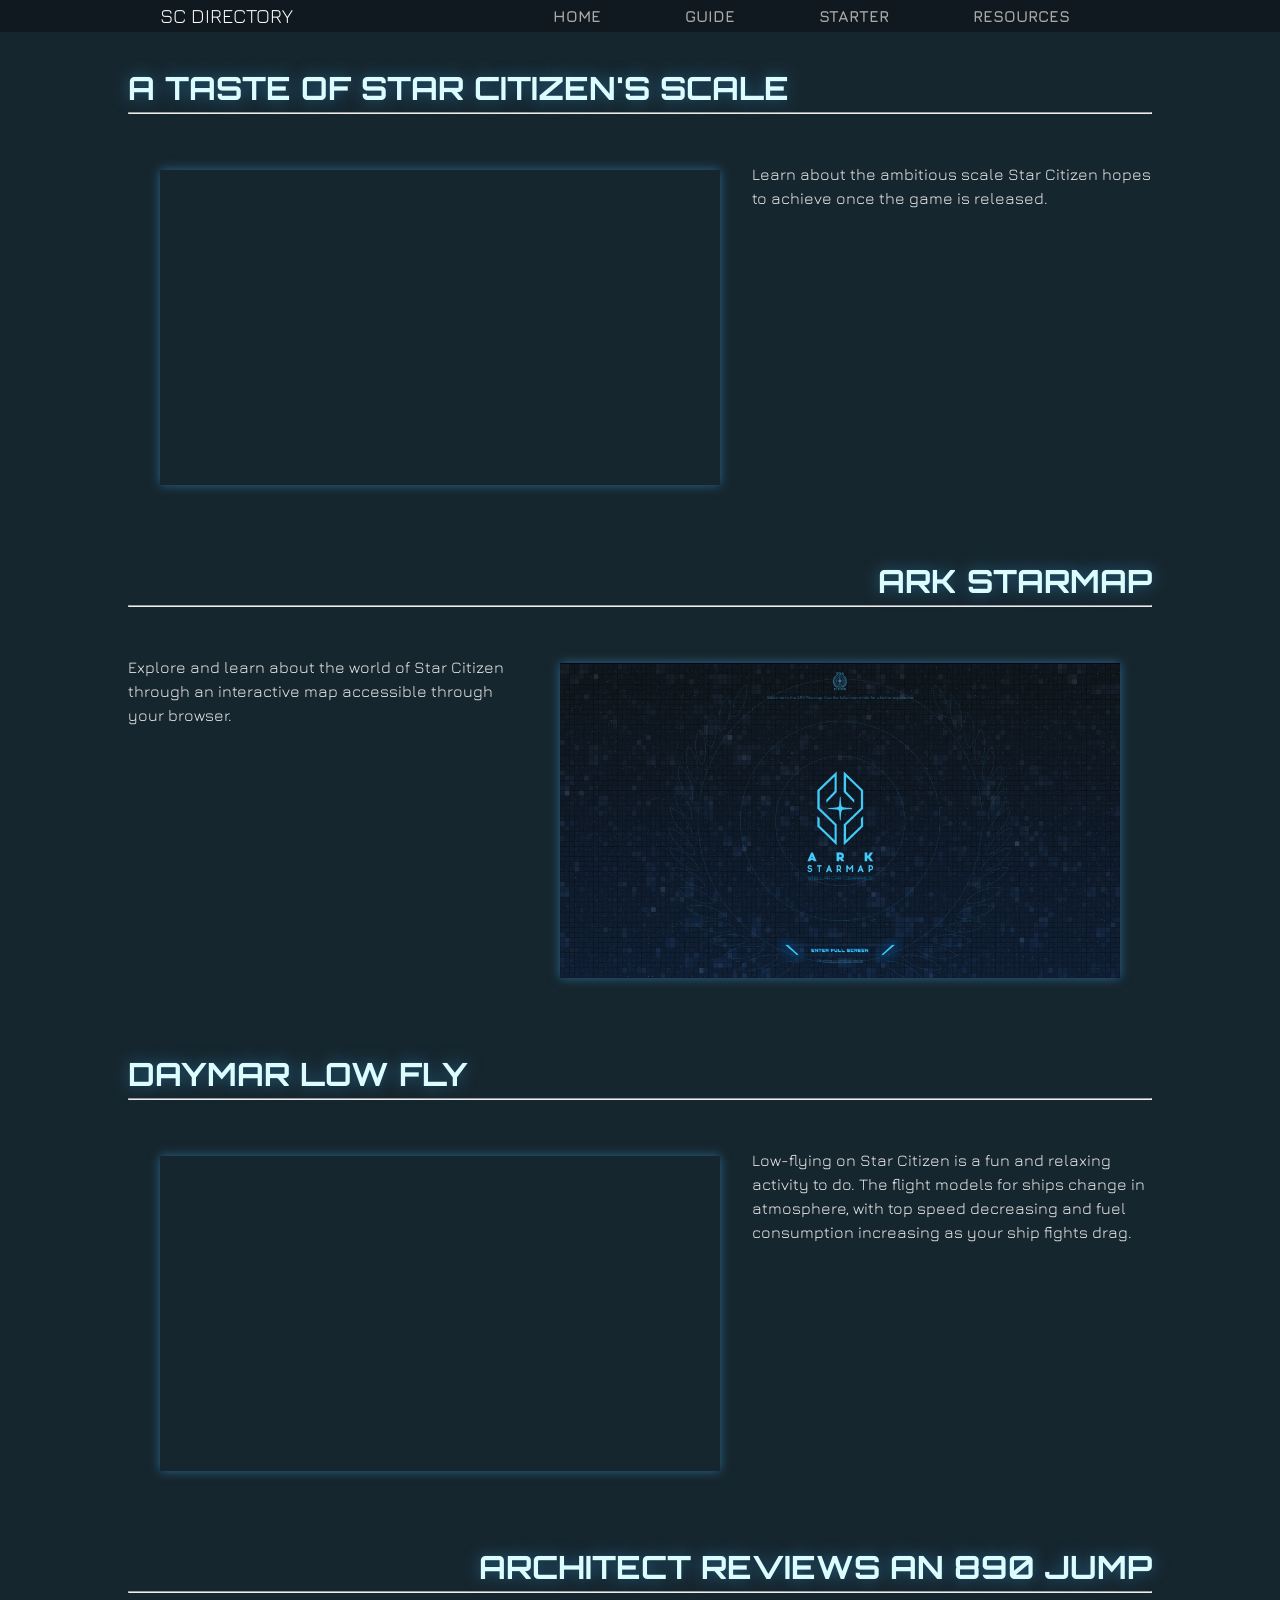
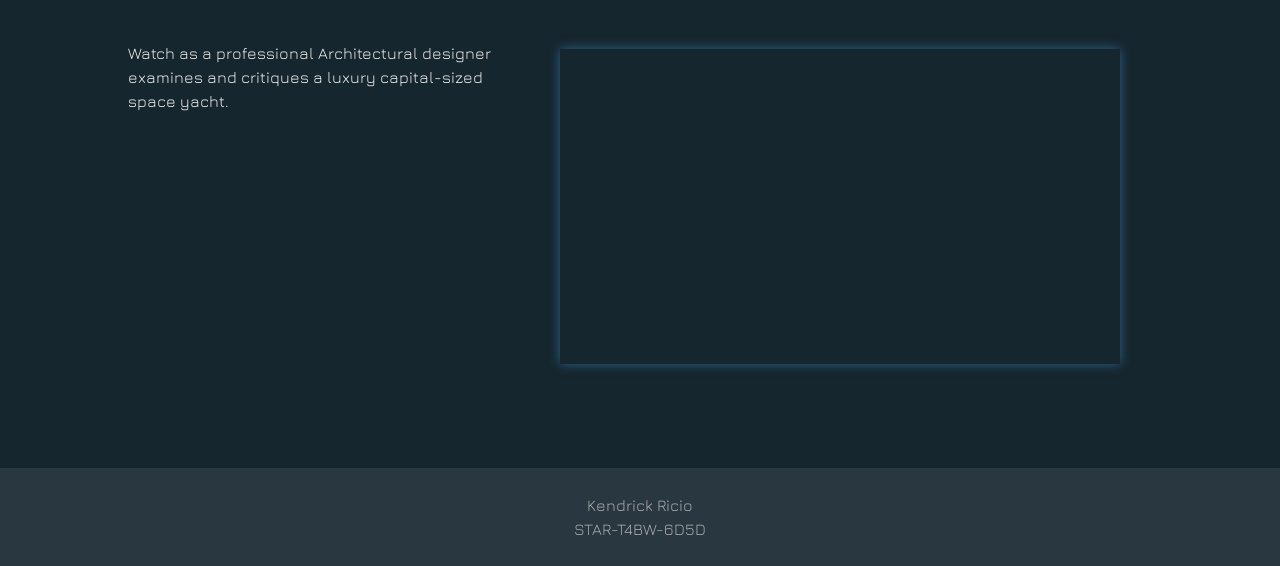
<file: resources.html>
<!DOCTYPE html>
<html lang="en">
<head>
    <meta charset="UTF-8">
    <meta http-equiv="X-UA-Compatible" content="IE=edge">
    <meta name="viewport" content="width=device-width, initial-scale=1.0, minimum-scale=1">
    <title>Star Citizen Resources</title>
    <link rel="stylesheet" href="main.css">
    <style>
        a {
            color: #aaaaaa;
        }
        #wrapper {
            padding-top: 32px;
            padding-bottom: 32px;
            color: #eee;
        }
        #wrapper div {
            padding-bottom: 64px;
        }
        h1 {
            font-size: 200%;
            color: rgb(219, 253, 255);
            text-shadow: 0 0 16px #29668a;
        }
        iframe {
            border: 0px;
        }
        @media only screen and (max-width: 768px) {
            #wrapper {
                padding-top: 10vh;
            }
        }
    </style>
</head>
<body>
    <header>
        <div class="nav-label-wrapper">
            <div class="title">
                <a href="index.html">SC Directory</a>
            </div>
            <input type="checkbox" id="navbox-check">
            <label for="navbox-check" class="navbox-toggle">
                <span></span>
            </label>
            <nav class='navbar'>
                <ul>
                    <li><a href="index.html">Home</a></li>
                    <li><a href="guide.html">Guide</a></li>
                    <li><a href="starter.html">Starter</a></li>
                    <li><a href="resources.html">Resources</a></li>
                </ul>
            </nav>
        </div>
    </header>
    <main>
        <div id="wrapper">
            <section class="resources">
                <div>
                    <h1>A Taste of Star Citizen's Scale</h1>
                    <hr><br><br>
                    <p>
                        <iframe width="560" height="315" src="https://www.youtube.com/embed/7xFH1fUhhLM?cc_load_policy=1" title="YouTube video player" allow="accelerometer; autoplay; clipboard-write; encrypted-media; gyroscope; picture-in-picture" allowfullscreen class="float-resource float-left"></iframe>
                        Learn about the ambitious scale Star Citizen hopes to achieve once the game is released.
                    </p>
                </div>
                <div class="resource-right">
                    <h1>ARK Starmap</h1>
                    <hr><br><br>
                    <p>
                        <a href="https://robertsspaceindustries.com/starmap" target="_blank" rel="noopener noreferrer"><img width="560" src="images/ARKStarmap.png" class="float-resource float-right" alt="Link to the ARK Starmap"></a>
                        Explore and learn about the world of Star Citizen through an interactive map accessible through your browser.
                    </p>
                </div>
                <div class="resource-left">
                    <h1>Daymar Low Fly</h1>
                    <hr><br><br>
                    <p>
                        <iframe width="560" height="315" src="https://www.youtube.com/embed/3WHVKIBSUg4" title="YouTube video player" allow="accelerometer; autoplay; clipboard-write; encrypted-media; gyroscope; picture-in-picture" allowfullscreen class="float-resource"></iframe>
                        Low-flying on Star Citizen is a fun and relaxing activity to do. The flight models for ships change in atmosphere, with top speed decreasing and fuel consumption increasing as your ship fights drag.
                    </p>
                </div>
                <div class="resource-right">
                    <h1>Architect Reviews an 890 Jump</h1>
                    <hr><br><br>
                    <p>
                        <iframe width="560" height="315" src="https://www.youtube.com/embed/Xj0CHMYDIZg" title="YouTube video player" allow="accelerometer; autoplay; clipboard-write; encrypted-media; gyroscope; picture-in-picture" allowfullscreen class="float-resource"></iframe>
                        Watch as a professional Architectural designer examines and critiques a luxury capital-sized space yacht.
                    </p>
                </div>
                
            </section>
        </div>
    </main>
    <footer>
        Kendrick Ricio<br>
        STAR-T4BW-6D5D
    </footer>
    <script src="modernizr.custom.05819.js"></script>
</body>
</html>
</file>
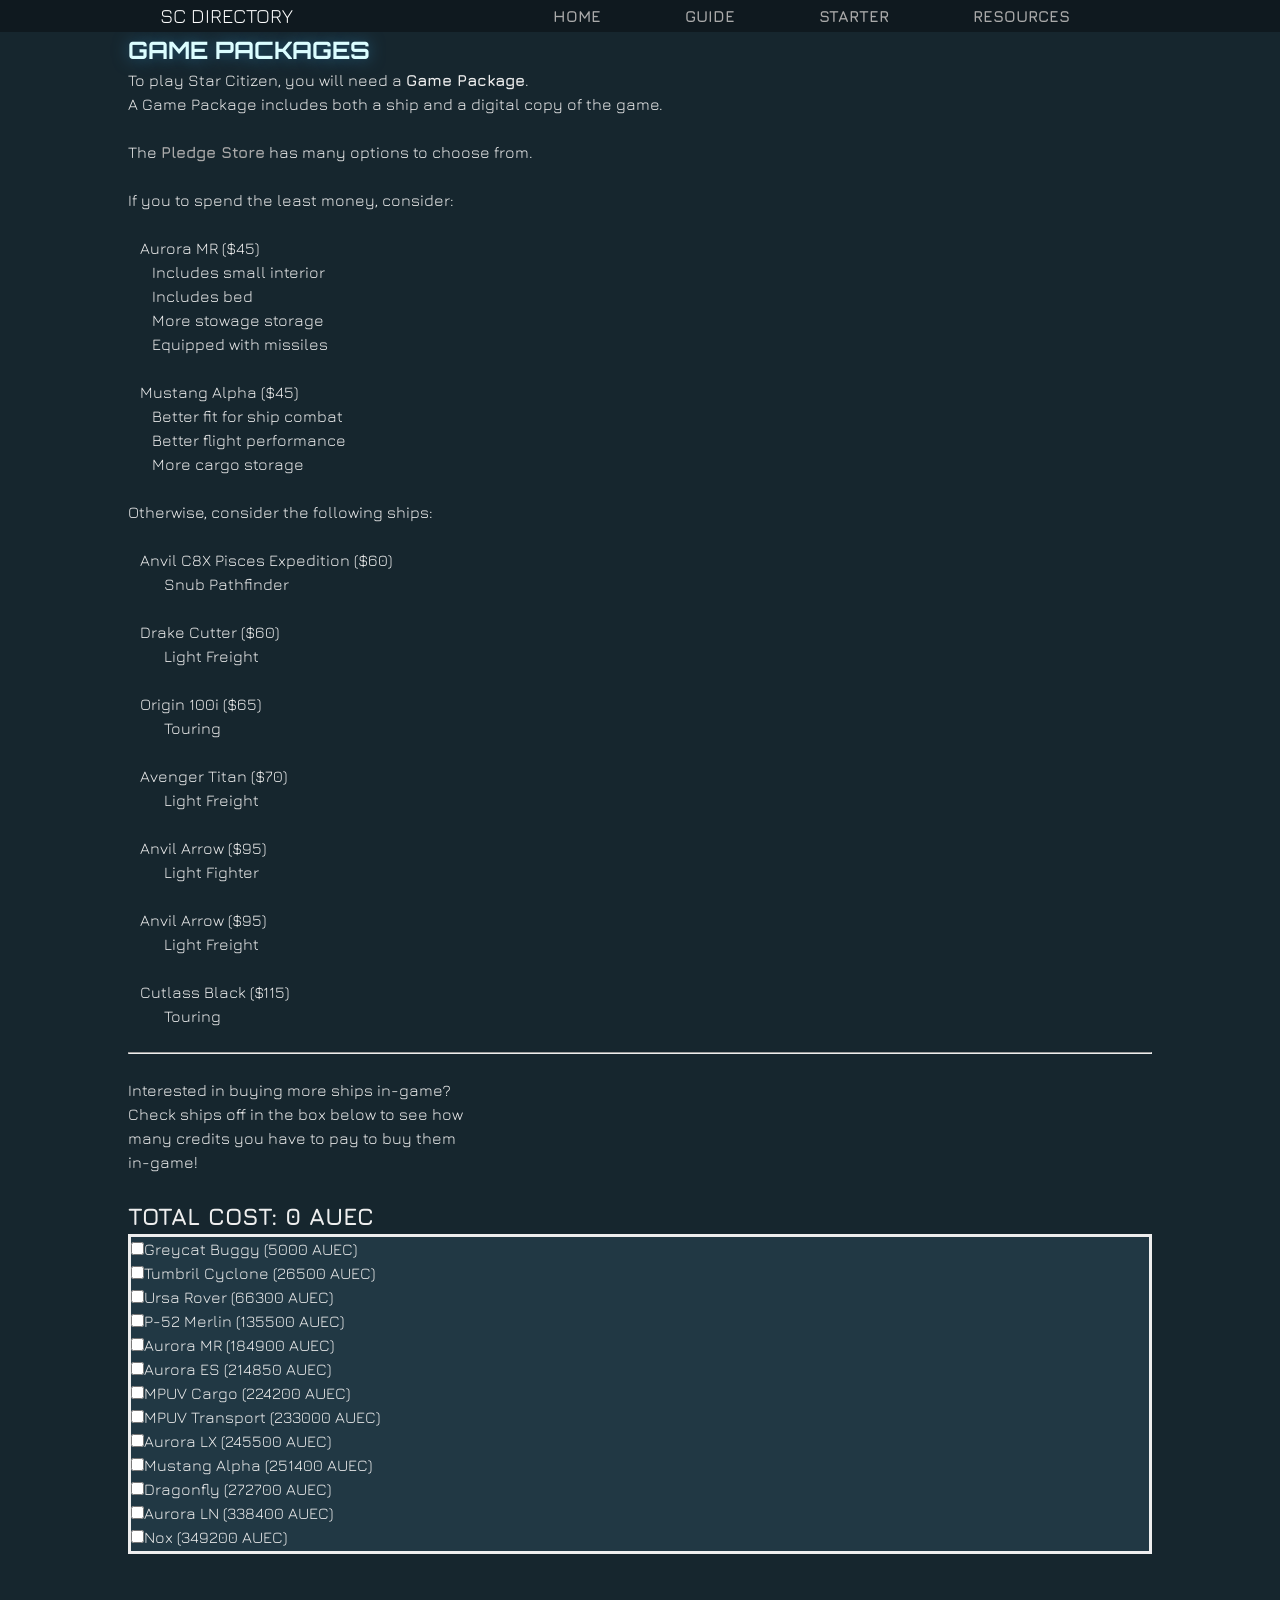
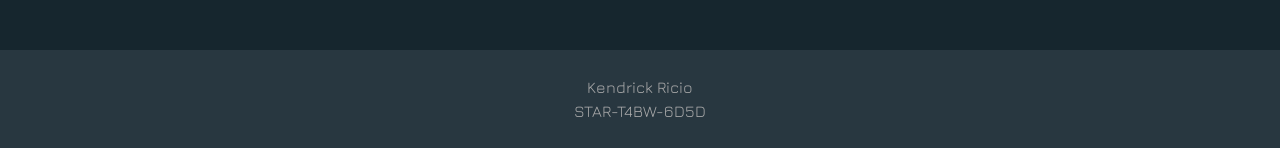
<file: starter.html>
<!DOCTYPE html>
<html lang="en">
<head>
    <meta charset="UTF-8">
    <meta http-equiv="X-UA-Compatible" content="IE=edge">
    <meta name="viewport" content="width=device-width, initial-scale=1.0, minimum-scale=1">
    <title>Star Citizen Starter</title>
    <link rel="stylesheet" href="main.css">
</head>
<body class="stop-transition">
    <header>
        <div class="nav-label-wrapper">
            <div class="title">
                <a href="index.html">SC Directory</a>
            </div>
            <input type="checkbox" id="navbox-check">
            <label for="navbox-check" class="navbox-toggle">
                <span></span>
            </label>
            <nav class='navbar'>
                <ul>
                    <li><a href="index.html">Home</a></li>
                    <li><a href="guide.html">Guide</a></li>
                    <li><a href="starter.html">Starter</a></li>
                    <li><a href="resources.html">Resources</a></li>
                </ul>
            </nav>
        </div>
    </header>
    <main>
        <div id="wrapper">
            <section class="news">
                <h1>Game Packages</h1>
                    <p>
                        To play Star Citizen, you will need a <strong>Game Package</strong>.<br>
                        A Game Package includes both a ship and a digital copy of the game.
                    </p>
                    <br><br>
                    <p>
                        The <strong><a href="https://robertsspaceindustries.com/pledge" target="_blank" rel="noopener noreferrer">Pledge Store</a></strong> has many options to choose from.
                    </p>
                    <br><br>
                    <ul>
                        <li>If you to spend the least money, consider:
                            <br><br>
                            <ul>
                                <li>Aurora MR ($45)</li>
                                <ul>
                                    <li>Includes small interior</li>
                                    <li>Includes bed</li>
                                    <li>More stowage storage</li>
                                    <li>Equipped with missiles</li>
                                </ul>
                                <br>
                                <li>Mustang Alpha ($45)</li>
                                <ul>
                                    <li>Better fit for ship combat</li>
                                    <li>Better flight performance</li>
                                    <li>More cargo storage</li>
                                </ul>
                            </ul>
                        </li>
                        <br>
                        <li>Otherwise, consider the following ships:</li>
                        <br>
                        <ul>
                            <li>Anvil C8X Pisces Expedition ($60)
                                <ul>
                                    <li>Snub Pathfinder</li>
                                </ul>
                            </li>
                            <br>
                            <li>Drake Cutter ($60)
                                <ul>
                                    <li>Light Freight</li>
                                </ul>
                            </li>
                            <br>
                            <li>Origin 100i ($65)
                                <ul>
                                    <li>Touring</li>
                                </ul>
                            </li>
                            <br>
                            <li>Avenger Titan ($70)
                                <ul>
                                    <li>Light Freight</li>
                                </ul>
                            </li>
                            <br>
                            <li>Anvil Arrow ($95)
                                <ul>
                                    <li>Light Fighter</li>
                                </ul>
                            </li>
                            <br>
                            <li>Anvil Arrow ($95)
                                <ul>
                                    <li>Light Freight</li>
                                </ul>
                            </li>
                            <br>
                            <li>Cutlass Black ($115)
                                <ul>
                                    <li>Touring</li>
                                </ul>
                            </li>
                        </ul>
                    </ul>
                    <br>
                    <hr>
                    <br>
            </section>
            <section>
                <p>Interested in buying more ships in-game?<br>
                Check ships off in the box below to see how<br>
                many credits you have to pay to buy them<br>
                in-game!</p>
                <br><br>
                <div style="font-size: 24px; font-weight: bold;">
                    <span>TOTAL COST:</span> <span id="total">0</span> AUEC
                </div>
                <div style="min-width: 160px; min-height: 160px; height: 320px; overflow-y: auto; background-color: #213844; border-style: solid;">
                    <form id="shipForm"></form>
                </div>
                <br><br><br><br>
            </section>
        </div>
    </main>
    <footer>
        Kendrick Ricio<br>
        STAR-T4BW-6D5D
    </footer>
    <script src="data/ships.js"></script>
    <script src="js/calculator.js"></script>
    <script src="modernizr.custom.05819.js"></script>
    <script>document.body.classList.remove('stop-transition')</script>
</body>
</html>
</file>
<file: main.css>
@import url("https://fonts.googleapis.com/icon?family=Material+Icons");
@font-face { font-family: Jura; src: url('fonts/Jura-VariableFont_wght.ttf'); } 
@font-face { font-family: Orbitron; src: url('fonts/Orbitron-VariableFont_wght.ttf');} 
body {
    background-color: #16262E;
    line-height: 1.5;
    font-family: Jura, sans-serif;
    color: #eee;
}
#wrapper {
    max-width: 1500px;
    margin: 0 auto;
    padding-left: 10vw;
    padding-right: 10vw;
}
* {
    margin: 0;
    padding: 0;
    box-sizing: border-box;
}
header {
    background-color: #0f191f;
}
.nav-label-wrapper {
    width: 100%;
    background-color: #0f191f;
    line-height: 1;
    position: relative;
    z-index: 25000;
    font-family: Jura, sans-serif;

    padding: 0% 12.5%;
    margin: auto;
    display: flex;
    flex-wrap: nowrap;
    align-items: center;
    justify-content: space-between;

    white-space: nowrap;
}
section {
    background: #16262E;
    color: #eee;
}
h1 {
    font-family: Orbitron;
    text-transform: uppercase;
    color: rgb(219, 253, 255);
    text-shadow: 0 0 16px #29668a;
}
footer {
    width: 100%;
    display: flex;
    margin: 0 auto;
    flex-wrap: nowrap;
    justify-content: center;
    align-items: center;
    text-align: center;
    padding: 25px 20px 25px 20px;
    background-color: #283740;
    color: #aaaaaa;
    bottom: 0;
}
a {
    text-decoration: none;
    color: #aaaaaa;
}
ul {
    list-style: none;
}

ul ul * {
    margin-left: 12px;
}

/* Header */
header .title {
    font-size: 20px;
    color: #ffffff;
    text-transform: uppercase;
}
header .title a {
    color: #ffffff;
}
header .navbar {
    padding: 0 10px;
}
header .navbar a {
    font-size: 12px;
    font-weight: 750;
    color: #aaaaaa;
    text-transform: uppercase;
    transition: color 0.5s ease-in;
}
header .navbar ul li {
    display: inline-block;
    margin-left: 40px;
    margin-right: 40px;
    color: #aaaaaa;
}
header .navbar ul li a {
    display: block;
    font-size: 16px;
    padding: 8px 0;
    color: #aaaaaa;
}
header .navbar ul li a:hover {
    color: #ffffff
}
header #navbox-check {
    position: absolute;
    opacity: 0;
    pointer-events: none;
}
.navbox-toggle {
    width: 40px;
    height: 32px;
    display: none;
    align-items: center;
    justify-content: center;
    background-color: #0f191f;
    border-radius: 4px;
    cursor: pointer;
    margin-right: 15px;
}
.navbox-toggle span {
    display: block;
    height: 2px;
    width: 20px;
    border-radius: 2px;
    background-color: #ffffff;
    position: relative;
}
.navbox-toggle span::before,
.navbox-toggle span::after {
    content: '';
    position: absolute;
    width: 100%;
    height: 100%;
    border-radius: 2px;
    background-color: #ffffff;
    left: 0;
}
.navbox-toggle span::before {
    top: -5px;
}
.navbox-toggle span::after {
    top: 5px;
}
p {
    display: inline-block;
}
.float-image {
    width: 600px;
    box-shadow: 0 0 10px #29668a;
    margin: 8px 32px
}

.float-image-resource {
    width: 300px;
    max-width: 90%;
    box-shadow: 0 0 10px #29668a;
    margin: 8px 32px
}

.float-resource {
    max-width: 90%;
    box-shadow: 0 0 10px #29668a;
    margin: 8px 32px;
}

.resource-left iframe {
    float: left;
}

.resource-right iframe {
    float: right;
}

.resource-right h1 {
    text-align: right;
}

.float-left {
    float: left;
}

.float-right {
    float: right;
}

.content-table {
    display: inline-block;
    border-collapse: collapse;
    margin: 4px 0;
    font-size: 0.9em;
    width: auto;
    max-width: 100%;
    /*min-width: 400px;*/
    border-radius: 5px 5px 0 0;
    overflow: hidden;
    box-shadow: 0 0 20px rgba(0, 0, 0, 0.15);
}

.content-table thead tr {
    background-color: #2bcdd8;
    color: #ffffff;
    text-align: left;
    font-weight: bold;
}

.content-table th,
.content-table td {
    padding: 12px 15px;
}

.content-table tbody tr {
    border-bottom: 1px solid #dddddd;
}

.content-table tbody tr:nth-of-type(even) {
    background-color: #283740;
}

.content-table tbody tr:last-of-type {
    border-bottom: 2px solid #2bcdd8;
}

.content-table tbody tr.active-row {
    font-weight: bold;
    color: #21a2ab;
}

@media only screen and (max-width: 1024px) {
    .float-image {
        width: 75%;
        max-width: 300px;
        margin: 16px 16px;
    }
}

@media only screen and (max-width: 768px) {
    .nav-label-wrapper {
        position: fixed;
        width: 100%;
    }
    .navbox-toggle {
        display: flex;
    }

    .nav-label-wrapper .title {
        padding-left: 16px;
    }

    header .navbar {
        position: absolute;
        left: 0;
        top: 100%;
        width: 100%;
        background-color: #0f191f;
        border-top: 1px solid #16262E;
        opacity: 0;
        visibility: hidden;
        z-index: 20000;
    }
    header .navbar ul li {
        display: block;
        margin: 0;
    }
    header #navbox-check:checked ~ .navbar {
        opacity: 1;
        visibility: visible;
    }
    header #navbox-check:checked ~ .navbox-toggle span {
        background-color: transparent;
    }
    header #navbox-check:checked ~ .navbox-toggle span::before {
        top: 0;
        transform: rotate(45deg);
    }
    header #navbox-check:checked ~ .navbox-toggle span::after {
        top: 0;
        transform: rotate(-45deg);
    }
    header .navbar ul li a:hover {
        background-color: #34566b;
    }
    .float-image {
        width: 100%;
        max-width: 300px;
        margin: 16px 0px;
    }
}
</file>
